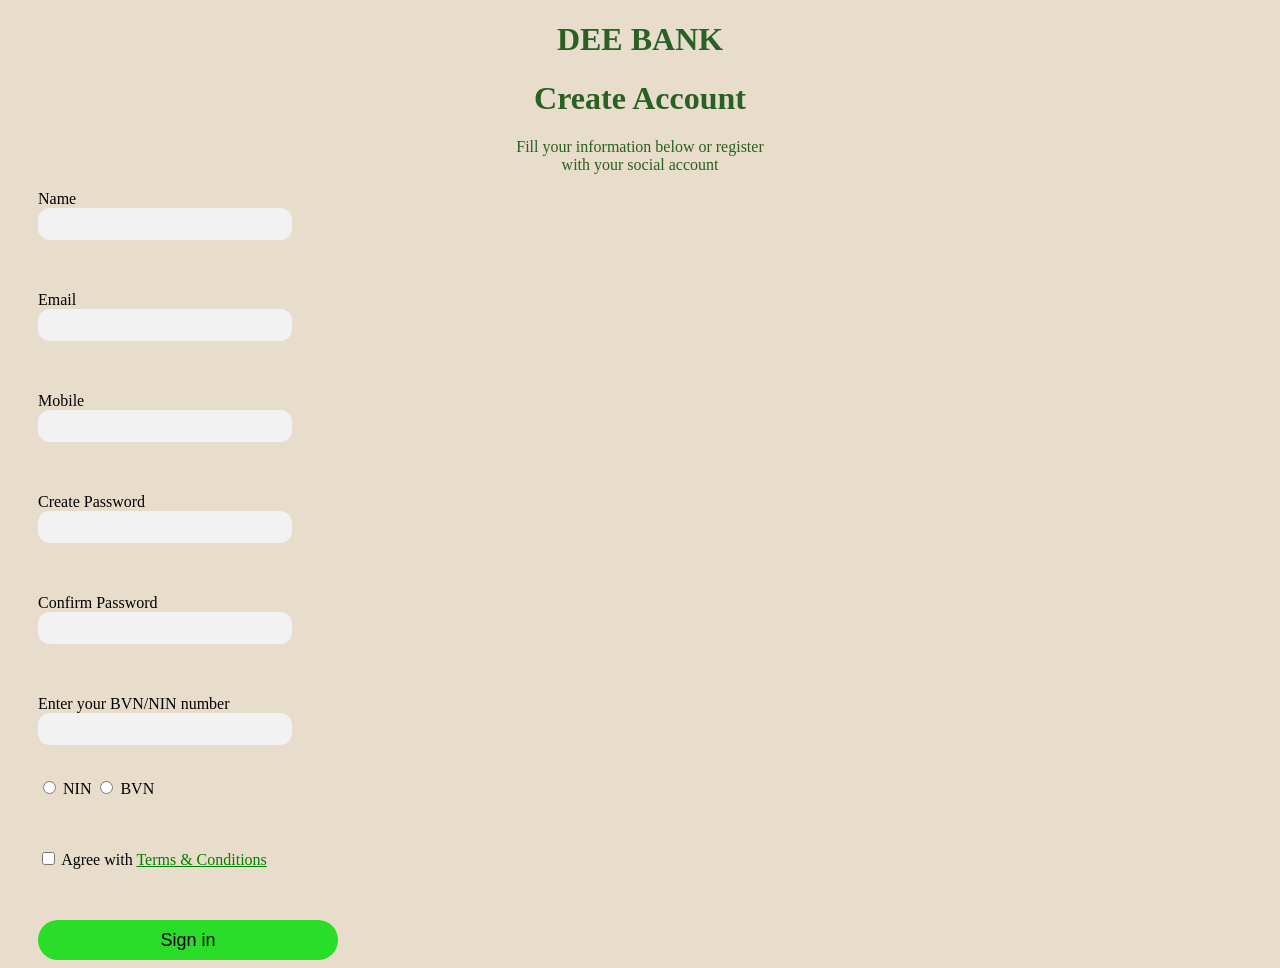
<file: index.html>
<!DOCTYPE html>
<html lang="en">
<head>
    <meta charset="UTF-8">
    <meta name="viewport" content="width=device-width, initial-scale=1.0">
    <title>Document</title>
    <link rel="stylesheet" href="style.css">
</head>
<body>
    
    <header id="head">
        <h1>DEE BANK</h1>
        <h1>Create Account</h1>
        <p>Fill your information below or register <br> with your social account</p>
    </header>

    <form id="form-container" >
        <label for="text">Name</label><br>
        <input type="text" id="myinput1" class="myinputname">
        <p id="message1" class="myp1"></p>
         <br><br>
        <label for="text">Email</label><br>
        <input type="text" id="myinput2" class="myinputemail">
         <p id="message2" class="myp2"></p>
         <br><br>
        <label for="text">Mobile</label><br>
        <input type="text" id="myinput3" class="myinputmobil">
        <p id="message3" class="myp3"></p>
         <br><br>
        <label for="text">Create Password</label><br>
        <input type="password" id="myinput4" class="myinputpassword">
        <p id="message4" class="myp4"></p>
         <br><br>
        <label for="text">Confirm Password</label><br>
        <input type="password" id="myinput5" class="myinputpassword1">
        <p id="message5" class="myp5"></p>
        <br><br>
        <label for="">Enter your BVN/NIN number</label><br>
        <input type="text" id="myinput6" class="myinputverification">
        <p id="message6" class="myp6"></p>
        <br>
        <input type="radio" name="card" id="myinput7" class="radio">
        <label for="text">NIN</label>

        <input type="radio" name="card" id="myinput8" class="radio">
        <label for="">BVN</label>
        <p id="message7" class="myp7"></p>
        <br><br>
        
        <input type="checkbox" id="myinput9" class="checkbox1">
        <label for="">Agree with <a href="">Terms & Conditions</a></label><br><br><br>
        <p id="message8" class="myp8"></p>

        <button type="submit" class="mysign" id="mysin">Sign in</button>
    </form>

    <section class="state-sec">
        <div class="state-con">
            <h2>Thanks your information has been submitted</h2>
            <button class="login-back">Re-sign in</button>
        </div>
    </section>
    
    <script src="script.js"></script>
</body>
</html>
</file>
<file: style.css>
body{
    font-family: verdana;
    font-size: 1em;
    background-color: rgb(232, 221, 202);
}

header{
    text-align: center;
    color: rgba(3, 71, 3, 0.834);
}
form{
    padding-left: 30px;
}

.myinputname{
    width: 250px;
    height: 30px;
    border: none;
    border-radius: 12px;
    background-color: #f2f2f2;
    font-size: 15px;
    outline-color: green;
}
.myp1{
    color: red;
    font-size: 15px;
}

.myinputemail{
    width: 250px;
    height: 30px;
    border: none;
    border-radius: 12px;
    background-color: #f2f2f2;
    font-size: 15px;
    outline-color: green;
}

.myp2{
    color: red;
    font-size: 15px;
}

.myinputmobil{
    width: 250px;
    height: 30px;
    border: none;
    border-radius: 12px;
    background-color: #f2f2f2;
    font-size: 15px;
    outline-color: green;
}

.myp3{
    color: red;
    font-size: 15px;
}

.myinputpassword{
    width: 250px;
    height: 30px;
    border: none;
    border-radius: 12px;
    background-color: #f2f2f2;
    font-size: 15px;
    outline-color: green;
}

.myp4{
    color: red;
    font-size: 15px;
}

.myinputpassword1{
    width: 250px;
    height: 30px;
    border: none;
    border-radius: 12px;
    background-color: #f2f2f2;
    font-size: 15px;
    outline-color: green;
}

.myp5{
    color: red;
    font-size: 15px;
}

.myinputverification{
    width: 250px;
    height: 30px;
    border: none;
    border-radius: 12px;
    background-color: #f2f2f2;
    font-size: 15px;
    outline-color: green;
}

.myp6{
    color: red;
    font-size: 15px;
}

.radio{
    cursor: pointer;
}

.myp7{
    color: red;
    font-size: 15px;
}


.checkbox1{
    cursor: pointer;
}

.myp8{
    color: red;
    font-size: 15px;
}

.mysign{
    width: 300px;
    height: 40px;
    border: none;
    border-radius: 20px;
    background-color: rgb(41, 221, 41);
    font-size: 18px;
    outline-color: green;
    cursor: pointer;
    transition: background-color 0.25s;
}


.mysign:hover{
    background-color: green;
}

a{
    color: green;
}
input[type="radio"], input[type="checkbox"]{
    accent-color: green;
}

.state-sec {
    display: none;
    background-color: #ccc;
    color: green;
    justify-content: center;
    align-items: center;
    border-radius: 10px;
}

.state-con {
    display: none;
    align-items: center;
    justify-content: center;
    padding: 10px;
    text-align: center;
}

.login-back {
    background: green;
    padding: 10px;
    border: none;
    outline: none;
    border-radius: 10px;
}
</file>
